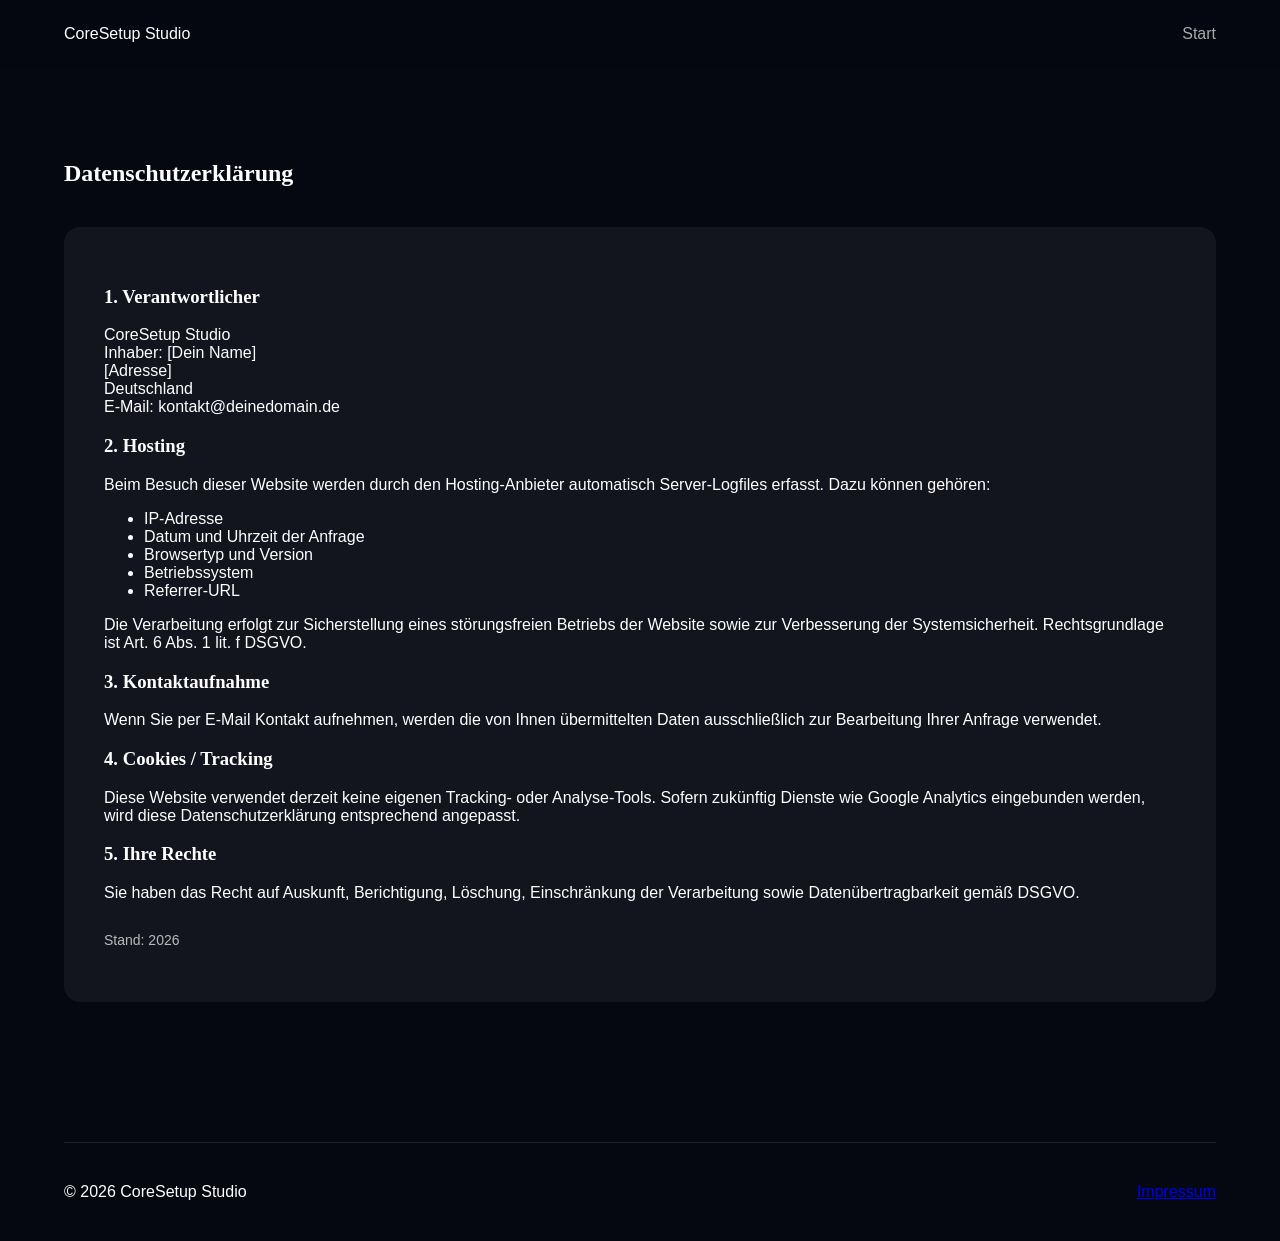
<file: datenschutz.html>
<!DOCTYPE html>
<html lang="de">
<head>
<meta charset="UTF-8">
<meta name="viewport" content="width=device-width, initial-scale=1.0">

<title>Datenschutzerklärung – CoreSetup Studio</title>
<meta name="description" content="Datenschutzerklärung von CoreSetup Studio gemäß DSGVO.">

<link rel="stylesheet" href="assets/css/style.css">
</head>

<body>

<header class="header">
<div class="container nav">
<div class="logo">CoreSetup Studio</div>
<nav>
<a href="index.html">Start</a>
</nav>
</div>
</header>

<section class="section">
<div class="container">

<h1>Datenschutzerklärung</h1>

<div class="card" style="margin-top:40px;">

<h3>1. Verantwortlicher</h3>
<p>
CoreSetup Studio<br>
Inhaber: [Dein Name]<br>
[Adresse]<br>
Deutschland<br>
E-Mail: kontakt@deinedomain.de
</p>

<h3>2. Hosting</h3>
<p>
Beim Besuch dieser Website werden durch den Hosting-Anbieter automatisch 
Server-Logfiles erfasst. Dazu können gehören:
</p>

<ul>
<li>IP-Adresse</li>
<li>Datum und Uhrzeit der Anfrage</li>
<li>Browsertyp und Version</li>
<li>Betriebssystem</li>
<li>Referrer-URL</li>
</ul>

<p>
Die Verarbeitung erfolgt zur Sicherstellung eines störungsfreien Betriebs 
der Website sowie zur Verbesserung der Systemsicherheit.
Rechtsgrundlage ist Art. 6 Abs. 1 lit. f DSGVO.
</p>

<h3>3. Kontaktaufnahme</h3>
<p>
Wenn Sie per E-Mail Kontakt aufnehmen, werden die von Ihnen übermittelten 
Daten ausschließlich zur Bearbeitung Ihrer Anfrage verwendet.
</p>

<h3>4. Cookies / Tracking</h3>
<p>
Diese Website verwendet derzeit keine eigenen Tracking- oder Analyse-Tools.
Sofern zukünftig Dienste wie Google Analytics eingebunden werden, wird diese 
Datenschutzerklärung entsprechend angepasst.
</p>

<h3>5. Ihre Rechte</h3>
<p>
Sie haben das Recht auf Auskunft, Berichtigung, Löschung, Einschränkung 
der Verarbeitung sowie Datenübertragbarkeit gemäß DSGVO.
</p>

<p style="margin-top:30px; font-size:14px; opacity:0.7;">
Stand: 2026
</p>

</div>
</div>
</section>

<footer>
<div class="container footer">
<span>© 2026 CoreSetup Studio</span>
<div>
<a href="impressum.html">Impressum</a>
</div>
</div>
</footer>

</body>
</html>
</file>
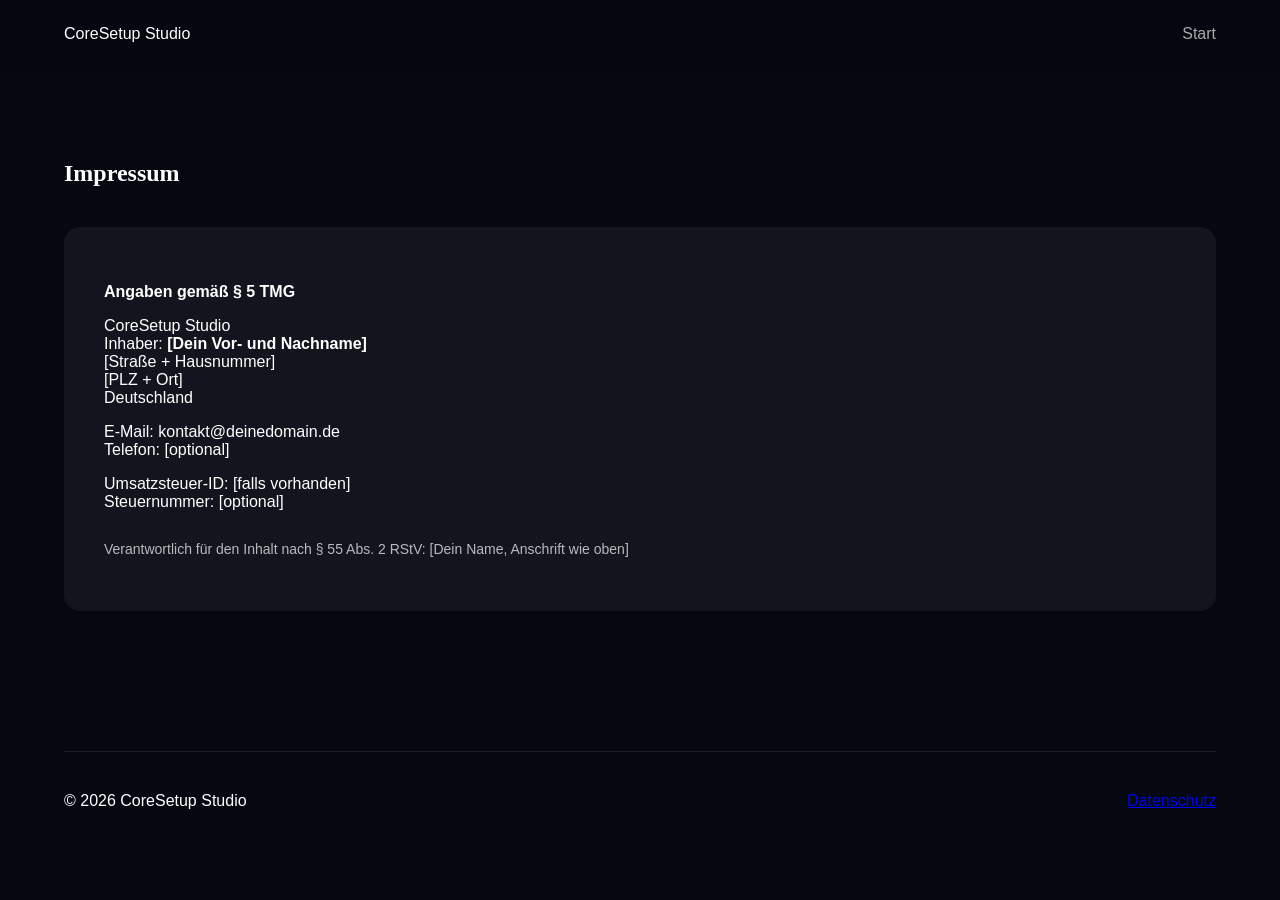
<file: impressum.html>
<!DOCTYPE html>
<html lang="de">
<head>
<meta charset="UTF-8">
<meta name="viewport" content="width=device-width, initial-scale=1.0">

<title>Impressum – CoreSetup Studio</title>
<meta name="description" content="Impressum von CoreSetup Studio gemäß §5 TMG.">

<link rel="stylesheet" href="assets/css/style.css">
</head>

<body>

<header class="header">
<div class="container nav">
<div class="logo">CoreSetup Studio</div>
<nav>
<a href="index.html">Start</a>
</nav>
</div>
</header>

<section class="section">
<div class="container">

<h1>Impressum</h1>

<div class="card" style="margin-top:40px;">

<p><strong>Angaben gemäß § 5 TMG</strong></p>

<p>
CoreSetup Studio<br>
Inhaber: <strong>[Dein Vor- und Nachname]</strong><br>
[Straße + Hausnummer]<br>
[PLZ + Ort]<br>
Deutschland
</p>

<p>
E-Mail: kontakt@deinedomain.de<br>
Telefon: [optional]
</p>

<p>
Umsatzsteuer-ID: [falls vorhanden]<br>
Steuernummer: [optional]
</p>

<p style="margin-top:30px; font-size:14px; opacity:0.7;">
Verantwortlich für den Inhalt nach § 55 Abs. 2 RStV:  
[Dein Name, Anschrift wie oben]
</p>

</div>
</div>
</section>

<footer>
<div class="container footer">
<span>© 2026 CoreSetup Studio</span>
<div>
<a href="datenschutz.html">Datenschutz</a>
</div>
</div>
</footer>

</body>
</html>
</file>
<file: assets/css/style.css>
body {
margin: 0;
background: #050811;
color: #fff;
font-family: 'Inter', sans-serif;
overflow-x: hidden;
scroll-behavior: smooth;
}

h1, h2, h3 {
font-family: 'Playfair Display', serif;
}

.container {
width: 90%;
max-width: 1200px;
margin: auto;
}

.header {
position: fixed;
width: 100%;
background: rgba(5,8,17,0.7);
backdrop-filter: blur(20px);
padding: 25px 0;
z-index: 100;
}

.nav {
display: flex;
justify-content: space-between;
align-items: center;
}

.nav a {
color: #aaa;
margin-left: 30px;
text-decoration: none;
}

.hero {
height: 100vh;
display: flex;
align-items: center;
justify-content: center;
text-align: center;
position: relative;
}

.hero h1 {
font-size: 72px;
line-height: 1.1;
}

.hero span {
color: #6f8dff;
}

.hero p {
margin: 30px 0;
color: #9fa8c6;
font-size: 18px;
}

.btn-main {
padding: 16px 32px;
background: linear-gradient(90deg,#6f8dff,#8a5cff);
border-radius: 6px;
color: white;
text-decoration: none;
font-weight: 600;
}

.section {
padding: 140px 0;
}

.section.dark {
background: #0b1222;
}

.cards, .projects {
display: grid;
grid-template-columns: repeat(3,1fr);
gap: 40px;
}

.card {
background: rgba(255,255,255,0.05);
padding: 40px;
border-radius: 16px;
transition: 0.4s ease;
}

.card:hover {
transform: translateY(-10px);
}

.project img {
width: 100%;
border-radius: 12px;
}

.reveal {
opacity: 0;
transform: translateY(40px);
transition: 1s ease;
}

.reveal.active {
opacity: 1;
transform: translateY(0);
}

.footer {
display: flex;
justify-content: space-between;
padding: 40px 0;
border-top: 1px solid rgba(255,255,255,0.1);
}

.cursor-light {
position: fixed;
width: 500px;
height: 500px;
background: radial-gradient(circle, rgba(111,141,255,0.2), transparent 70%);
pointer-events: none;
transform: translate(-50%,-50%);
z-index: 1;
}
</file>
